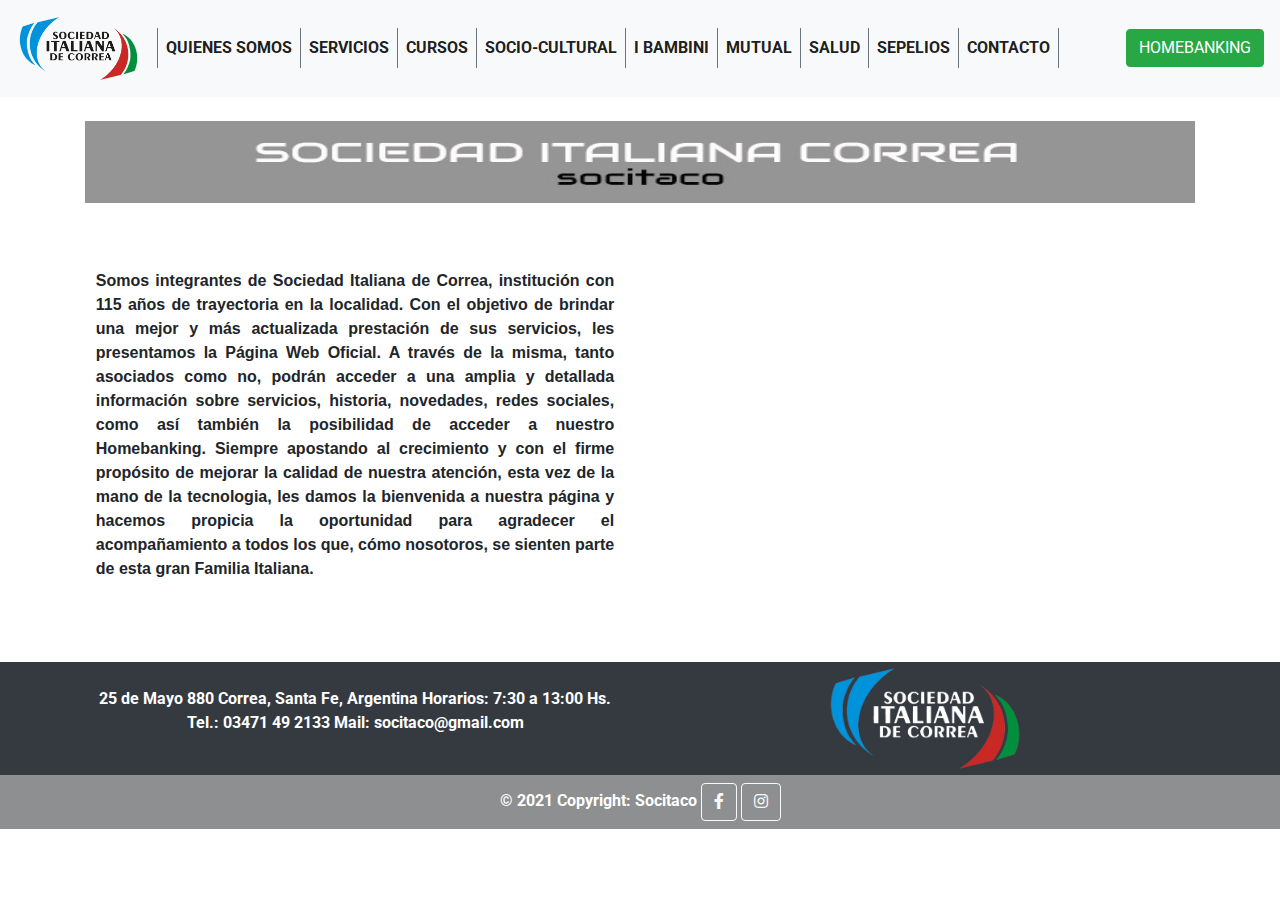
<file: index.html>
<!DOCTYPE html>
<html lang="es">

<meta charset="UTF-8" />
<meta name="viewport" content="width=device-width, initial-scale=1, shrink-to-fit=no" />
<meta http-equiv="x-ua-compatible" content="ie=edge" />
<title>SOCIETACO</title>

<!-- jQuery (necessary for Bootstrap's JavaScript plugins) -->
<script src="js/jquery.min.js"></script>
<!-- Include all compiled plugins (below), or include individual files as needed -->
<script src="js/bootstrap.min.js"></script>

<!-- Favicon Icon -->
<link rel="apple-touch-icon" sizes="57x57" href="/assets/favicons/apple-icon-57x57.png">
<link rel="apple-touch-icon" sizes="60x60" href="/assets/favicons/apple-icon-60x60.png">
<link rel="apple-touch-icon" sizes="72x72" href="/assets/favicons/apple-icon-72x72.png">
<link rel="apple-touch-icon" sizes="76x76" href="/assets/favicons/apple-icon-76x76.png">
<link rel="apple-touch-icon" sizes="114x114" href="/assets/favicons/apple-icon-114x114.png">
<link rel="apple-touch-icon" sizes="120x120" href="/assets/favicons/apple-icon-120x120.png">
<link rel="apple-touch-icon" sizes="144x144" href="/assets/favicons/apple-icon-144x144.png">
<link rel="apple-touch-icon" sizes="152x152" href="/assets/favicons/apple-icon-152x152.png">
<link rel="apple-touch-icon" sizes="180x180" href="/assets/favicons/apple-icon-180x180.png">
<link rel="icon" type="image/png" sizes="192x192" href="/assets/favicons/android-icon-192x192.png">
<link rel="icon" type="image/png" sizes="32x32" href="/assets/favicons/favicon-32x32.png">
<link rel="icon" type="image/png" sizes="96x96" href="/assets/favicons/favicon-96x96.png">
<link rel="icon" type="image/png" sizes="16x16" href="/assets/favicons/favicon-16x16.png">
<link rel="manifest" href="/assets/favicons/manifest.json">
<meta name="msapplication-TileColor" content="#ffffff">
<meta name="msapplication-TileImage" content="/ms-icon-144x144.png">
<meta name="theme-color" content="#ffffff">
<!-- Font Awesome -->
<link rel="stylesheet" href="https://use.fontawesome.com/releases/v5.11.2/css/all.css">
<!-- Google Fonts Roboto -->
<link rel="stylesheet" href="https://fonts.googleapis.com/css?family=Roboto:300,400,500,700&display=swap">
<!-- Bootstrap CSS -->
<link rel="stylesheet" href="css/bootstrap.min.css">
<!-- Styles CSS-->
<!-- <link rel="stylesheet" href="#"/> -->


<!--navbar-->
<nav class="navbar navbar-expand-lg navbar-light bg-light sticky-top">
    <a class="navbar-brand" href="/index.html">
        <img src="../assets/img/lc1.png" alt="" width="125">
    </a>
    <button class="navbar-toggler" type="button" data-toggle="collapse" data-target="#navbarSupportedContent"
        aria-controls="navbarSupportedContent" aria-expanded="false" aria-label="Toggle navigation">
        <span class="navbar-toggler-icon"></span>
    </button>
    <div class="collapse navbar-collapse" id="navbarSupportedContent">
        <ul class="navbar-nav mr-auto">
            <li class="nav-item active">
                <a class="nav-link border-left border-secondary font-weight-bold" href="pages/qsomos.html">QUIENES
                    SOMOS</a>
            </li>
            <li class="nav-item active">
                <a class="nav-link border-left border-secondary font-weight-bold"
                    href="pages/servicios.html">SERVICIOS</a>
            </li>
            <li class="nav-item active">
                <a class="nav-link border-left border-secondary page-scroll font-weight-bold"
                    href="/pages/servicios.html#cursos">CURSOS</a>
            </li>
            <li class="nav-item active">
                <a class="nav-link border-left border-secondary font-weight-bold"
                    href="/pages/servicios.html#soc_cult">SOCIO-CULTURAL</a>
            </li>
            <li class="nav-item active">
                <a class="nav-link border-left border-secondary font-weight-bold"
                    href="/pages/servicios.html#i_bambini">I BAMBINI</a>
            </li>
            <li class="nav-item active">
                <a class="nav-link border-left border-secondary font-weight-bold"
                    href="/pages/servicios.html#financiera">MUTUAL</a>
            </li>
            <li class="nav-item active">
                <a class="nav-link border-left border-secondary font-weight-bold"
                    href="/pages/servicios.html#salud">SALUD</a>
            </li>
            <li class="nav-item active">
                <a class="nav-link border-left border-secondary font-weight-bold"
                    href="/pages/servicios.html#sepelios">SEPELIOS</a>
            </li>
            <li class="nav-item active">
                <a class="nav-link border-left border-right border-secondary font-weight-bold"
                    href="pages/contact.html">CONTACTO</a>
            </li>
        </ul>

            <a class="btn btn-success my-2 my-sm-0" href="pages/homebanking.html" target="_blank">HOMEBANKING</a>

    </div>
</nav>
<!-- /Navbar -->
<br>

    <body>

        <div class="container">
            <div class="row">
                <div class="col">


                    <img src="/assets/img/f_jpg/banners/socitaco.jpg" style="width:100%;height:60%">
                </div>
            </div>
            <div class="row">
                <div class="col">
                    <p style="font-family:Arial, Helvetica, sans-serif; text-align: justify; margin: 2%;">
                        <b>
                            Somos integrantes de Sociedad Italiana de Correa, institución con 115 años de trayectoria en
                            la
                            localidad.
                            Con el objetivo de brindar una mejor y más actualizada prestación de sus servicios, les
                            presentamos la Página
                            Web Oficial.
                            A través de la misma, tanto asociados como no, podrán acceder a una amplia y detallada
                            información sobre
                            servicios,
                            historia, novedades, redes sociales, como así también la posibilidad de acceder a nuestro
                            Homebanking.
                            Siempre apostando al crecimiento y con el firme propósito de mejorar la calidad de nuestra
                            atención, esta
                            vez de la
                            mano de la tecnologia, les damos la bienvenida a nuestra página y hacemos propicia la
                            oportunidad para agradecer el
                            acompañamiento a todos los que, cómo nosotoros, se sienten parte de esta gran Familia
                            Italiana.
                        </b>
                    </p>
                </div>
                <div class="col">
                    <!-- <h3>Noticias</h3> -->
                    <div class="container-fluid flex row text-center">

                        <iframe title="Noticias"
                            src="https://www.facebook.com/plugins/page.php?href=https%3A%2F%2Fwww.facebook.com%2Fsocitaco&tabs=timeline&width=340&height=500&small_header=false&adapt_container_width=true&hide_cover=false&show_facepile=true&appId"
                            width="320" height="380" style="border:none;overflow:hidden" scrolling="no" frameborder="0"
                            allowfullscreen="true"
                            allow="autoplay; clipboard-write; encrypted-media; picture-in-picture; web-share"></iframe>
                    </div>
                </div>
            </div>
        </div>

        <br>

    </body>

    <!-- Footer1 -->
    <footer class="bg-dark text-center text-white" style="background-color: rgba(173, 173, 173, 0.741);">
        <div class="container">
            <div class="row align-items-center">
                <div class="col-sm">
                    <p>
                        <b>
                            25 de Mayo 880
                            Correa, Santa Fe, Argentina
                            Horarios: 7:30 a 13:00 Hs.
                            Tel.: 03471 49 2133
                            Mail: socitaco@gmail.com
                        </b>
                    </p>
                </div>
                <div class="col-sm">
                    <img src="/assets/img/lc2.png" width="200px">
                </div>
            </div>
        </div>
    </footer>
    <!-- /Footer1 -->
    <!-- Footer2 -->
    <footer class="bg-dark text-center text-white" style="background-color: rgba(173, 173, 173, 0.741);">
        <!-- Copyright -->
        <div class="text-center p-2" style="background-color: rgba(173, 173, 173, 0.741);">
            <b>© 2021 Copyright: Socitaco</b>
            <!-- Facebook -->
            <a class="btn btn-outline-light btn-floating" href="https://www.facebook.com/socitaco/" target="_blank"
                role="button"><i class="fab fa-facebook-f"></i></a>
            <!-- Instagram -->
            <a class="btn btn-outline-light btn-floating"
                href="https://www.instagram.com/socitaco/?fbclid=IwAR0IGrtYNz9tsR3zr3UzBKMAr5MMmWZArI9H1ILQ1hvpEqld2umVaQr00m8"
                target="_blank" role="button"><i class="fab fa-instagram"></i></a>
        </div>
    </footer>
    <!-- /Footer2 -->
</body>

<script type="text/javascript" src="js/bootstrap.min.js"></script>
<script type="text/javascript"></script>

</html>
</file>
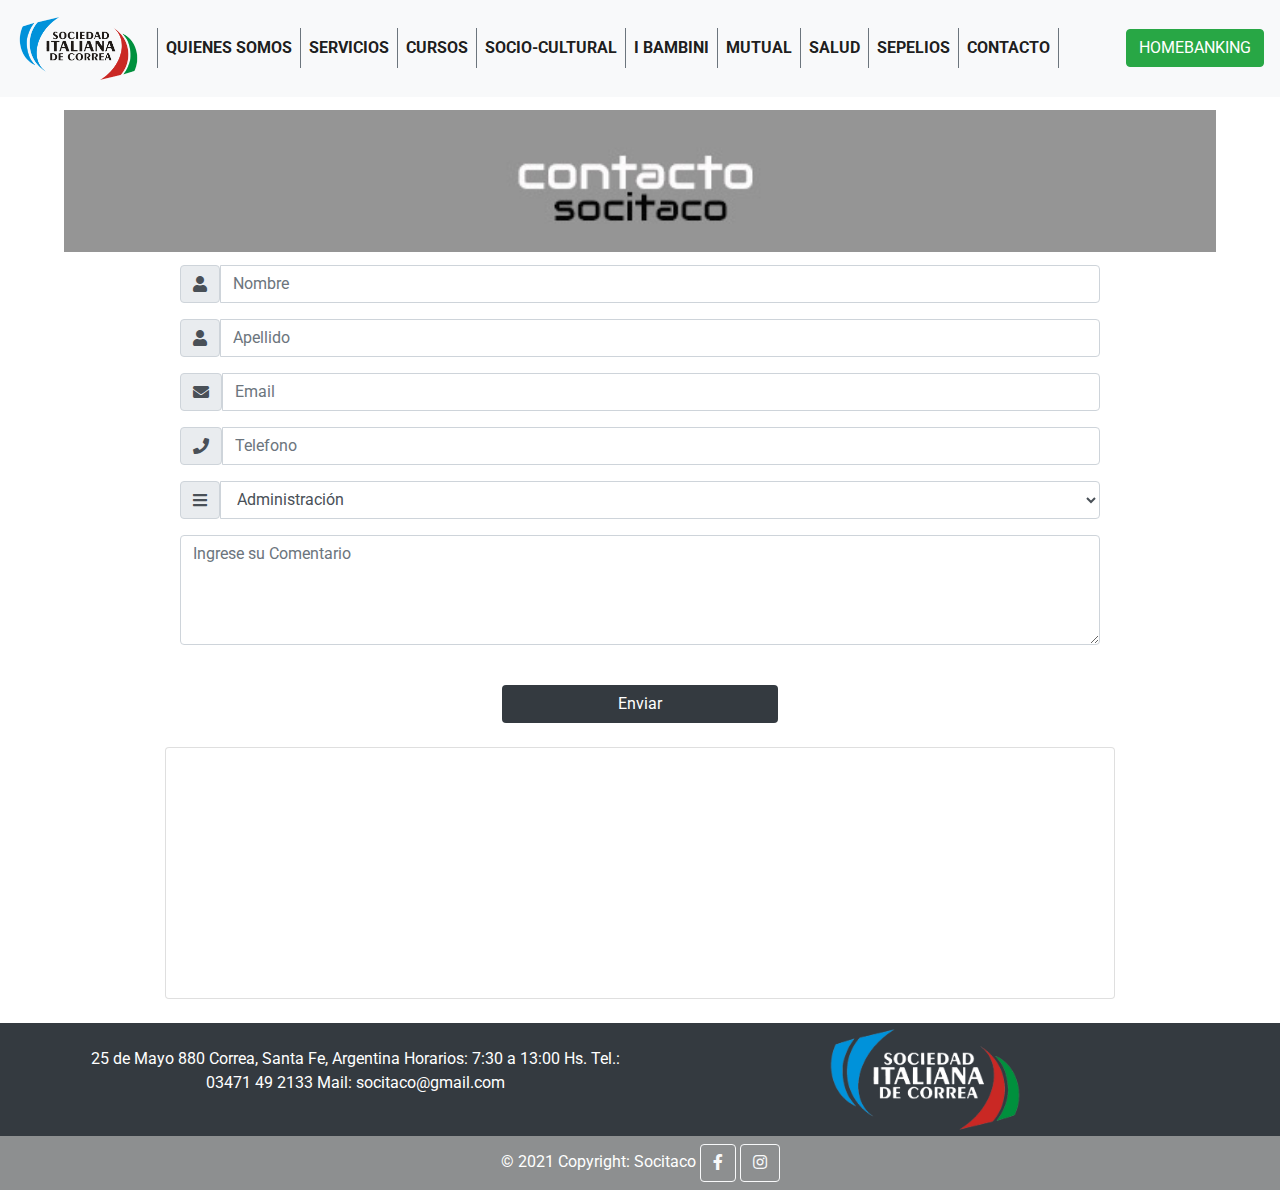
<file: pages/contact.html>
<!DOCTYPE html>
<html lang="es">
<meta charset="UTF-8" />
<meta name="viewport" content="width=device-width, initial-scale=1, shrink-to-fit=no" />
<meta http-equiv="x-ua-compatible" content="ie=edge" />
<title>SOCIETACO</title>

<!-- jQuery (necessary for Bootstrap's JavaScript plugins) -->
<script src="https://ajax.googleapis.com/ajax/libs/jquery/3.6.0/jquery.min.js"></script>
<!-- Include all compiled plugins (below), or include individual files as needed -->
<script src="../js/bootstrap.min.js"></script>

<!-- Favicon Icon -->
<link rel="apple-touch-icon" sizes="57x57" href="/assets/favicons/apple-icon-57x57.png" >
<link rel="apple-touch-icon" sizes="60x60" href="/assets/favicons/apple-icon-60x60.png" >
<link rel="apple-touch-icon" sizes="72x72" href="/assets/favicons/apple-icon-72x72.png" >
<link rel="apple-touch-icon" sizes="76x76" href="/assets/favicons/apple-icon-76x76.png" >
<link rel="apple-touch-icon" sizes="114x114" href="/assets/favicons/apple-icon-114x114.png" >
<link rel="apple-touch-icon" sizes="120x120" href="/assets/favicons/apple-icon-120x120.png" >
<link rel="apple-touch-icon" sizes="144x144" href="/assets/favicons/apple-icon-144x144.png" >
<link rel="apple-touch-icon" sizes="152x152" href="/assets/favicons/apple-icon-152x152.png" >
<link rel="apple-touch-icon" sizes="180x180" href="/assets/favicons/apple-icon-180x180.png" >
<link rel="icon" type="image/png" sizes="192x192" href="/assets/favicons/android-icon-192x192.png" >
<link rel="icon" type="image/png" sizes="32x32" href="/assets/favicons/favicon-32x32.png" >
<link rel="icon" type="image/png" sizes="96x96" href="/assets/favicons/favicon-96x96.png" >
<link rel="icon" type="image/png" sizes="16x16" href="/assets/favicons/favicon-16x16.png" >
<link rel="manifest" href="/assets/favicons/manifest.json" >
<meta name="msapplication-TileColor" content="#ffffff" >
<meta name="msapplication-TileImage" content="/ms-icon-144x144.png" >
<meta name="theme-color" content="#ffffff" >
<!-- Font Awesome -->
<link rel="stylesheet" href="https://use.fontawesome.com/releases/v5.11.2/css/all.css" >
<!-- Google Fonts Roboto -->
<link rel="stylesheet" href="https://fonts.googleapis.com/css?family=Roboto:300,400,500,700&display=swap" />
<!-- Bootstrap CSS -->
<link rel="stylesheet" href="../css/bootstrap.min.css">
<!-- Styles CSS-->
<!-- <link rel="stylesheet" href="#"/> -->

<!--navbar-->
<nav class="navbar navbar-expand-lg navbar-light bg-light sticky-top">
    <a class="navbar-brand" href="/index.html">
        <img src="../assets/img/lc1.png" alt="" width="125" />
    </a>
    <button class="navbar-toggler" type="button" data-toggle="collapse" data-target="#navbarSupportedContent"
        aria-controls="navbarSupportedContent" aria-expanded="false" aria-label="Toggle navigation">
        <span class="navbar-toggler-icon"></span>
    </button>
    <div class="collapse navbar-collapse" id="navbarSupportedContent">
        <ul class="navbar-nav mr-auto">
            <li class="nav-item active">
                <a class="nav-link border-left border-secondary font-weight-bold" href="qsomos.html">QUIENES SOMOS</a>
            </li>
            <li class="nav-item active">
                <a class="nav-link border-left border-secondary font-weight-bold" href="servicios.html">SERVICIOS</a>
            </li>
            <li class="nav-item active">
                <a class="nav-link border-left border-secondary page-scroll font-weight-bold"
                    href="/pages/servicios.html#cursos">CURSOS</a>
            </li>
            <li class="nav-item active">
                <a class="nav-link border-left border-secondary font-weight-bold"
                    href="/pages/servicios.html#soc_cult">SOCIO-CULTURAL</a>
            </li>
            <li class="nav-item active">
                <a class="nav-link border-left border-secondary font-weight-bold"
                    href="/pages/servicios.html#i_bambini">I BAMBINI</a>
            </li>
            <li class="nav-item active">
                <a class="nav-link border-left border-secondary font-weight-bold"
                    href="/pages/servicios.html#financiera">MUTUAL</a>
            </li>
            <li class="nav-item active">
                <a class="nav-link border-left border-secondary font-weight-bold"
                    href="/pages/servicios.html#salud">SALUD</a>
            </li>
            <li class="nav-item active">
                <a class="nav-link border-left border-secondary font-weight-bold"
                    href="/pages/servicios.html#sepelios">SEPELIOS</a>
            </li>
            <li class="nav-item active">
                <a class="nav-link border-left border-right border-secondary font-weight-bold"
                    href="contact.html">CONTACTO</a>
            </li>
        </ul>
        
        <a class="btn btn-success my-2 my-sm-0" href="homebanking.html" target="_blank">HOMEBANKING</a>

    </div>
</nav>
<!-- /Navbar -->

<body>
    <!-- Contenido -->
    <img src="../assets/img/f_jpg/banners/contacto.jpg" style="width: 90%; height: 25%; margin: 1% 2% 1% 5%"
        alt="banners" />
    <div class="container background-img">
        <div class="row content">
            <div class="col-sm-12 col-md-10 offset-md-1">
                <div class="well well-sm">
                    <form id="form" class="form" action="https://formspree.io/f/xgerbwvp" method="POST">
                        <fieldset>
                            <div class="input-group mb-3">
                                <span class="input-group-text" id="basic-addon1"><i class="fas fa-user"></i></span>
                                <input type="text" class="form-control" placeholder="Nombre" name="nombre"
                                    aria-label="Username" aria-describedby="basic-addon1" required />
                            </div>
                            <div class="input-group mb-3">
                                <span class="input-group-text"><i class="fas fa-user"></i></span>
                                <input id="lname" name="surname" type="text" placeholder="Apellido" class="form-control"
                                    required />
                            </div>
                            <div class="input-group mb-3">
                                <span class="input-group-text"><i class="fas fa-envelope"></i></span>
                                <input id="email" name="email" type="text" placeholder="Email" class="form-control"
                                    required />
                            </div>
                            <div class="input-group mb-3">
                                <span class="input-group-text"><i class="fas fa-phone"></i></span>
                                <input id="phone" name="phone" type="text" placeholder="Telefono" class="form-control"
                                    required />
                            </div>
                            <div class="input-group mb-3">
                                <span class="input-group-text"><i class="fas fa-bars"></i></span>
                                <select id="Area a Contactar" name="area_contactar" placeholder="Area a Contactar"
                                    class="form-control" required>
                                    <option value="ADMINISTRACIÓN">Administración</option>
                                    <option value="GERENCIA">Gerencia</option>
                                </select>
                            </div>
                            <div class="form-group">
                                <textarea class="form-control" id="message" name="message"
                                    placeholder="Ingrese su Comentario" rows="4" required></textarea>
                            </div>
                            <br />
                            <div class="form-group mb-4">
                                <div class="offset-md-4 col-md-4 text-center">
                                    <button type="submit" class="btn bg-dark btn-block text-white" value="Enviar">
                                        Enviar
                                    </button>
                                </div>
                            </div>
                        </fieldset>
                    </form>
                </div>
            </div>
            <div class="col-md-12 offset-lg-1 col-lg-10 card map-card mb-4">
                <div id="map-container-google-1" class="map-container" style="height: 250px">
                    <iframe
                        src="https://www.google.com/maps/embed?pb=!1m18!1m12!1m3!1d3351.8699349051326!2d-61.25267948427924!3d-32.8486952742676!2m3!1f0!2f0!3f0!3m2!1i1024!2i768!4f13.1!3m3!1m2!1s0x95b626bdf18e1d4f%3A0xaa694a8104db9730!2sSociedad%20Italiana%20de%20Socorros%20Mut%20y%20Prot!5e0!3m2!1ses-419!2sar!4v1626463922163!5m2!1ses-419!2sar"
                        width="100%" height="250" style="border: 0" allowfullscreen="" loading="lazy"></iframe>
                </div>
            </div>
        </div>
    </div>

    <!-- Footer1 -->
    <footer class="bg-dark text-center text-white" style="background-color: rgba(173, 173, 173, 0.741)">
        <div class="container">
            <div class="row align-items-center">
                <div class="col-sm">
                    <p>
                        25 de Mayo 880 Correa, Santa Fe, Argentina Horarios: 7:30 a 13:00 Hs.
                        Tel.: 03471 49 2133 Mail: socitaco@gmail.com
                    </p>
                </div>
                <div class="col-sm">
                    <img src="/assets/img/lc2.png" width="200px" />
                </div>
            </div>
        </div>
    </footer>
    <!-- /Footer1 -->
    <!-- Footer2 -->
    <footer class="bg-dark text-center text-white" style="background-color: rgba(173, 173, 173, 0.741)">
        <!-- Copyright -->
        <div class="text-center p-2" style="background-color: rgba(173, 173, 173, 0.741)">
            © 2021 Copyright:
            <a class="text-white" href="../index.html" padding="100" target="_blank">Socitaco</a>
            <!-- Facebook -->
            <a class="btn btn-outline-light btn-floating" href="https://www.facebook.com/socitaco/" target="_blank"
                role="button"><i class="fab fa-facebook-f"></i></a>
            <!-- Instagram -->
            <a class="btn btn-outline-light btn-floating"
                href="https://www.instagram.com/socitaco/?fbclid=IwAR0IGrtYNz9tsR3zr3UzBKMAr5MMmWZArI9H1ILQ1hvpEqld2umVaQr00m8"
                target="_blank" role="button"><i class="fab fa-instagram"></i></a>
        </div>
    </footer>
    <!-- /Footer2 -->
</body>

<script type="text/javascript" src="../js/bootstrap.min.js"></script>
<script type="text/javascript">

    const form = document.querySelector('#form')

    form.addEventListener('submit', handleSubmit)

    async function handleSubmit(event) {
        event.preventDefault()
        const email = document.querySelector('#email')
        if (!email.value.match(/^[a-z0-9!#$%&'*+/=?^_`{|}~-]+(?:\.[a-z0-9!#$%&'*+/=?^_`{|}~-]+)*@(?:[a-z0-9](?:[a-z0-9-]*[a-z0-9])?\.)+[a-z0-9](?:[a-z0-9-]*[a-z0-9])?$/)) {
            alert('El correo electronico no es valido')
            return;
        }
        const form = new FormData(this)
        const response = await fetch(this.action, {
            method: this.method,
            body: form,
            headers: {
                'Accept': 'application/json'
            }
        })
        if (response.ok) {
            this.reset()
            alert('Gracias por Contactarte con SOCITACO, a la brevedad le responderemos')
        }
    }
</script>

</html>
</file>
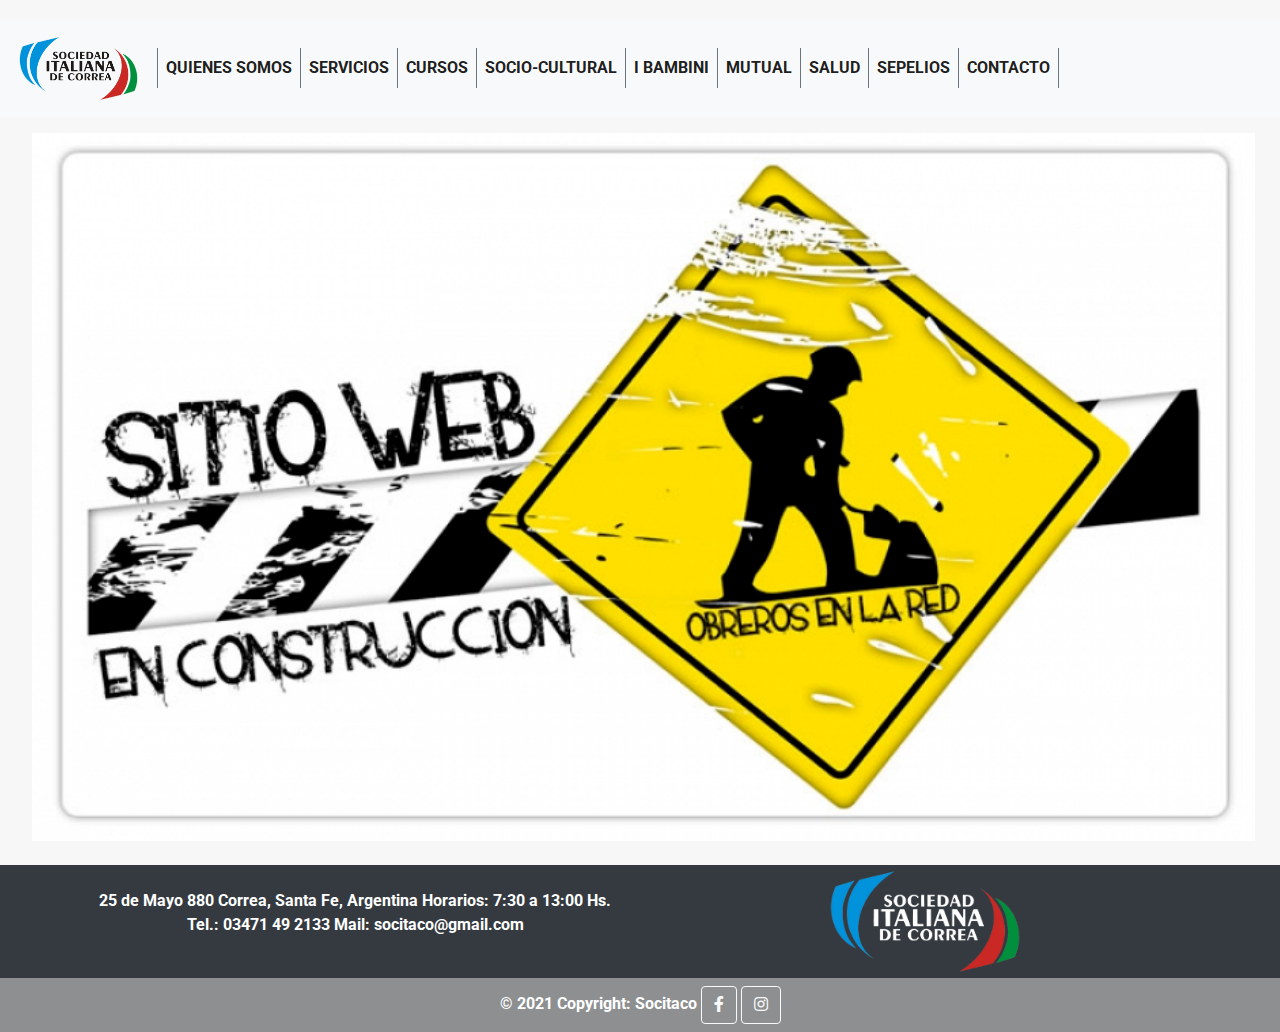
<file: pages/homebanking.html>
<!DOCTYPE html>
<html lang="es">

<meta charset="UTF-8" >
<meta name="viewport" content="width=device-width, initial-scale=1, shrink-to-fit=no" />
<meta http-equiv="x-ua-compatible" content="ie=edge" />
<title>SOCIETACO</title>

<!-- jQuery (necessary for Bootstrap's JavaScript plugins) -->
<script src="https://ajax.googleapis.com/ajax/libs/jquery/3.6.0/jquery.min.js"></script>
<!-- Include all compiled plugins (below), or include individual files as needed -->
<script src="../js/bootstrap.min.js"></script>

<!-- Favicon Icon -->
<link rel="apple-touch-icon" sizes="57x57" href="/assets/favicons/apple-icon-57x57.png">
<link rel="apple-touch-icon" sizes="60x60" href="/assets/favicons/apple-icon-60x60.png">
<link rel="apple-touch-icon" sizes="72x72" href="/assets/favicons/apple-icon-72x72.png">
<link rel="apple-touch-icon" sizes="76x76" href="/assets/favicons/apple-icon-76x76.png">
<link rel="apple-touch-icon" sizes="114x114" href="/assets/favicons/apple-icon-114x114.png">
<link rel="apple-touch-icon" sizes="120x120" href="/assets/favicons/apple-icon-120x120.png">
<link rel="apple-touch-icon" sizes="144x144" href="/assets/favicons/apple-icon-144x144.png">
<link rel="apple-touch-icon" sizes="152x152" href="/assets/favicons/apple-icon-152x152.png">
<link rel="apple-touch-icon" sizes="180x180" href="/assets/favicons/apple-icon-180x180.png">
<link rel="icon" type="image/png" sizes="192x192" href="/assets/favicons/android-icon-192x192.png">
<link rel="icon" type="image/png" sizes="32x32" href="/assets/favicons/favicon-32x32.png">
<link rel="icon" type="image/png" sizes="96x96" href="/assets/favicons/favicon-96x96.png">
<link rel="icon" type="image/png" sizes="16x16" href="/assets/favicons/favicon-16x16.png">
<link rel="manifest" href="/assets/favicons/manifest.json">
<meta name="msapplication-TileColor" content="#ffffff">
<meta name="msapplication-TileImage" content="/ms-icon-144x144.png">
<meta name="theme-color" content="#ffffff">
<!-- Font Awesome -->
<link rel="stylesheet" href="https://use.fontawesome.com/releases/v5.11.2/css/all.css">
<!-- Google Fonts Roboto -->
<link rel="stylesheet" href="https://fonts.googleapis.com/css?family=Roboto:300,400,500,700&display=swap">
 
<!-- Font Awesome -->
<link rel="stylesheet" href="https://use.fontawesome.com/releases/v5.11.2/css/all.css">
<!-- Google Fonts Roboto -->
<link rel="stylesheet" href="https://fonts.googleapis.com/css?family=Roboto:300,400,500,700&display=swap">
<!-- Bootstrap CSS -->
<link rel="stylesheet" href="/css/bootstrap.min.css">
<!-- Styles Linea de Tiempo CSS-->
<link rel="stylesheet" href="/css/timeline.css">
<!-- Styles CSS-->
<!-- <link rel="stylesheet" href="#"/> -->

<!--navbar-->
<nav class="navbar navbar-expand-lg navbar-light bg-light sticky-top">
    <a class="navbar-brand" href="/index.html">
        <img src="../assets/img/lc1.png" alt="" width="125">
    </a>
    <button class="navbar-toggler" type="button" data-toggle="collapse" data-target="#navbarSupportedContent"
        aria-controls="navbarSupportedContent" aria-expanded="false" aria-label="Toggle navigation">
        <span class="navbar-toggler-icon"></span>
    </button>
    <div class="collapse navbar-collapse" id="navbarSupportedContent">
        <ul class="navbar-nav mr-auto">
            <li class="nav-item active">
                <a class="nav-link border-left border-secondary font-weight-bold" href="qsomos.html">QUIENES SOMOS</a>
            </li>
            <li class="nav-item active">
                <a class="nav-link border-left border-secondary font-weight-bold" href="servicios.html">SERVICIOS</a>
            </li>
            <li class="nav-item active">
                <a class="nav-link border-left border-secondary page-scroll font-weight-bold"
                    href="/pages/servicios.html#cursos">CURSOS</a>
            </li>
            <li class="nav-item active">
                <a class="nav-link border-left border-secondary font-weight-bold"
                    href="/pages/servicios.html#soc_cult">SOCIO-CULTURAL</a>
            </li>
            <li class="nav-item active">
                <a class="nav-link border-left border-secondary font-weight-bold"
                    href="/pages/servicios.html#i_bambini">I BAMBINI</a>
            </li>
            <li class="nav-item active">
                <a class="nav-link border-left border-secondary font-weight-bold"
                    href="/pages/servicios.html#financiera">MUTUAL</a>
            </li>
            <li class="nav-item active">
                <a class="nav-link border-left border-secondary font-weight-bold"
                    href="/pages/servicios.html#salud">SALUD</a>
            </li>
            <li class="nav-item active">
                <a class="nav-link border-left border-secondary font-weight-bold"
                    href="/pages/servicios.html#sepelios">SEPELIOS</a>
            </li>
            <li class="nav-item active">
                <a class="nav-link border-left border-right border-secondary font-weight-bold"
                    href="contact.html">CONTACTO</a>
            </li>
        </ul>
        
    </div>
</nav>
<!-- /Navbar -->


<body>

    <div class="p-3 mb-2">
        <img class="ml-3" src="/assets/img/repair.png" style="width:98%;height:10%">
    </div>

</body>

<!-- Footer1 -->
<footer class="bg-dark text-center text-white" style="background-color: rgba(173, 173, 173, 0.741);">
    <div class="container">
        <div class="row align-items-center">
            <div class="col-sm">
                <p>
                    <b>
                        25 de Mayo 880
                        Correa, Santa Fe, Argentina
                        Horarios: 7:30 a 13:00 Hs.
                        Tel.: 03471 49 2133
                        Mail: socitaco@gmail.com
                    </b>
                </p>
            </div>
            <div class="col-sm">
                <img src="/assets/img/lc2.png" width="200px">
            </div>
        </div>
    </div>
</footer>
<!-- /Footer1 -->
<!-- Footer2 -->
<footer class="bg-dark text-center text-white" style="background-color: rgba(173, 173, 173, 0.741);">
    <!-- Copyright -->
    <div class="text-center p-2" style="background-color: rgba(173, 173, 173, 0.741);">
        <b>© 2021 Copyright: Socitaco</b>
        <!-- Facebook -->
        <a class="btn btn-outline-light btn-floating" href="https://www.facebook.com/socitaco/" target="_blank"
            role="button"><i class="fab fa-facebook-f"></i></a>
        <!-- Instagram -->
        <a class="btn btn-outline-light btn-floating"
            href="https://www.instagram.com/socitaco/?fbclid=IwAR0IGrtYNz9tsR3zr3UzBKMAr5MMmWZArI9H1ILQ1hvpEqld2umVaQr00m8"
            target="_blank" role="button"><i class="fab fa-instagram"></i></a>
    </div>
</footer>
<!-- /Footer2 -->

<script type="text/javascript" src="../js/bootstrap.min.js"></script>
<script type="text/javascript"></script>

</html>
</file>
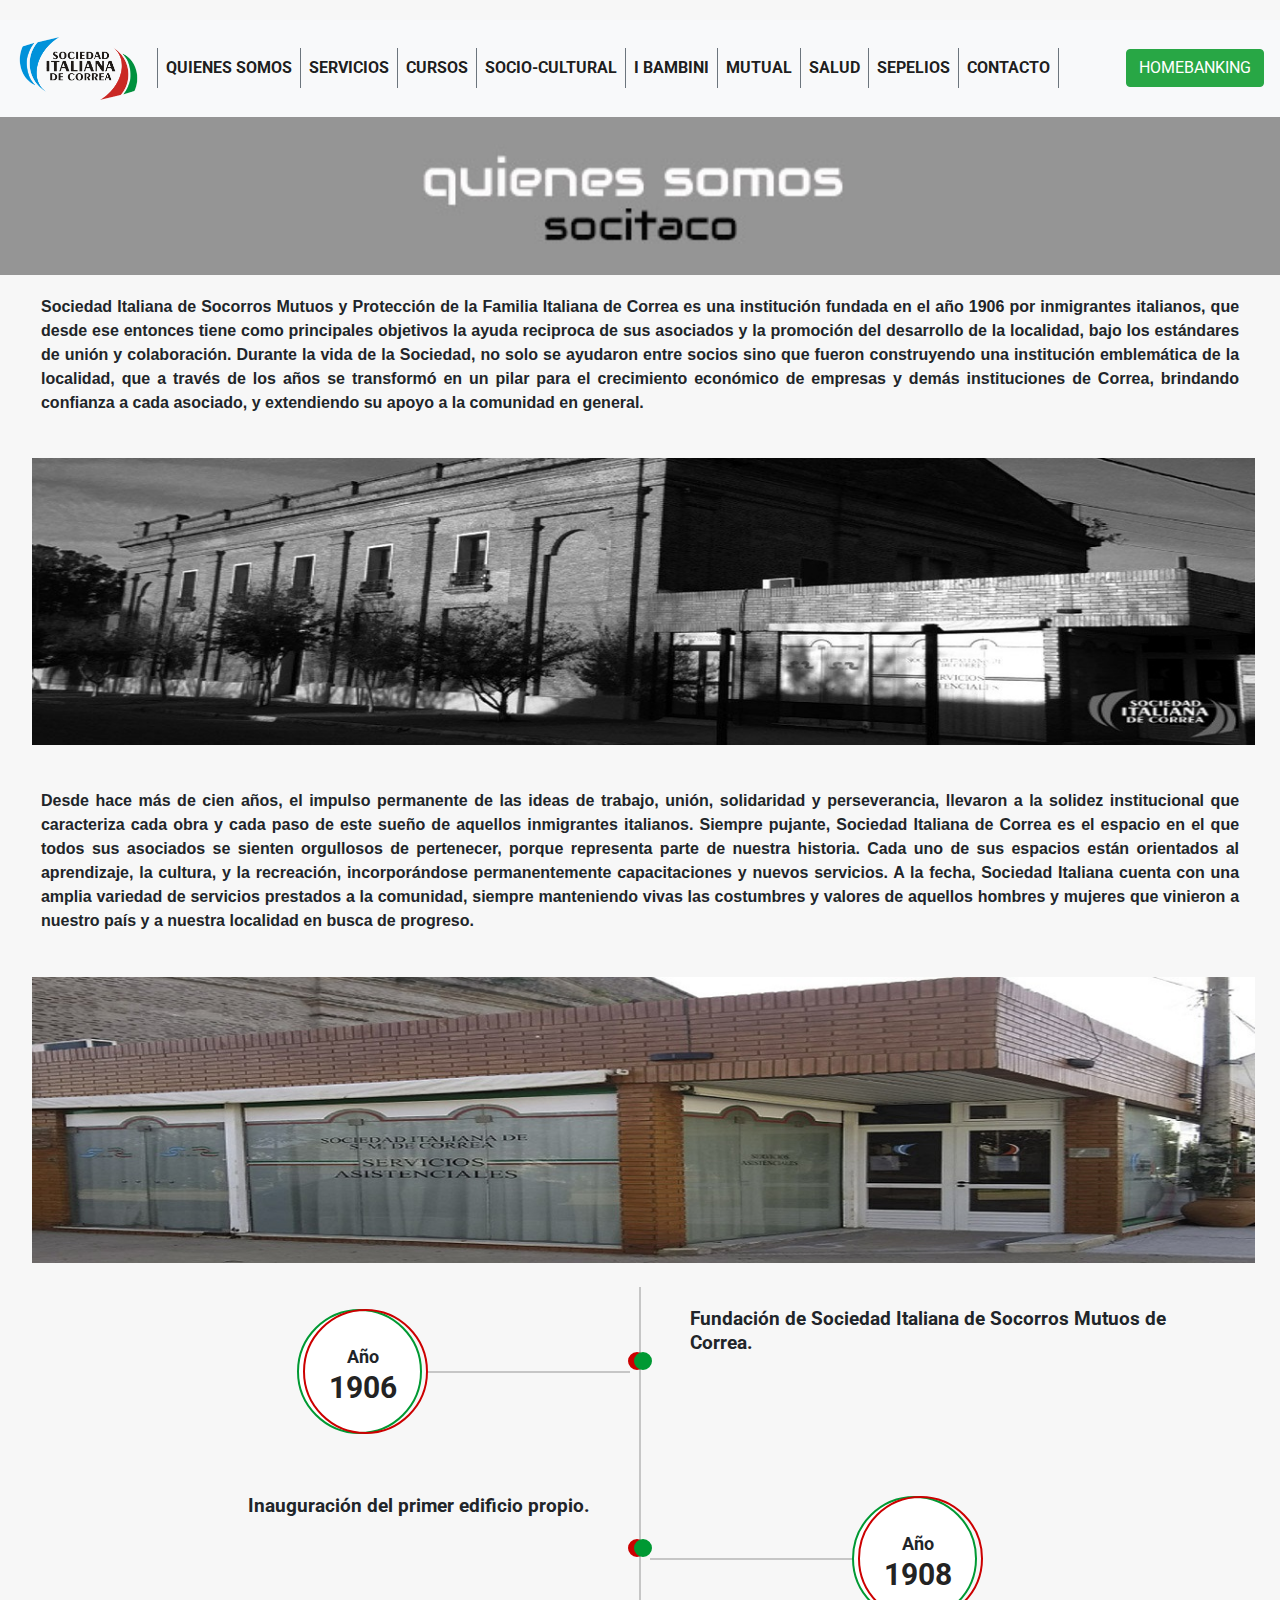
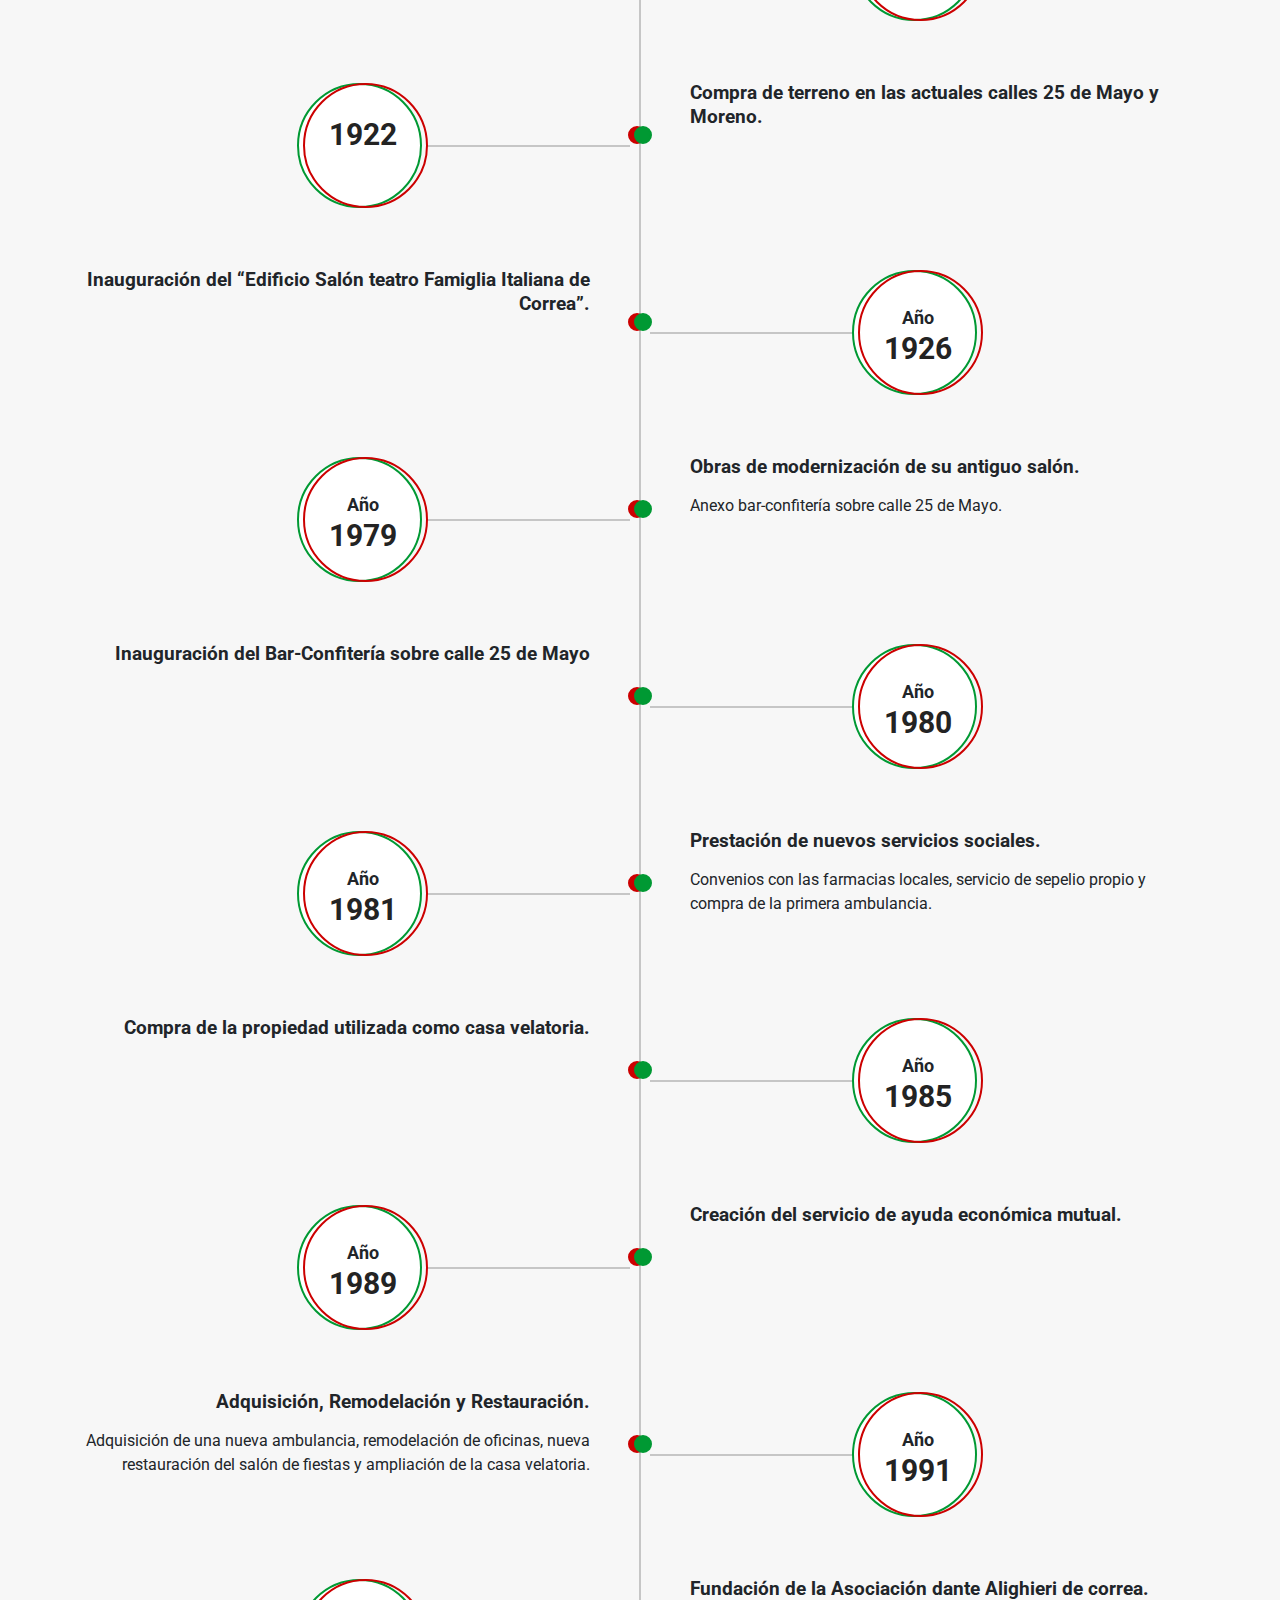
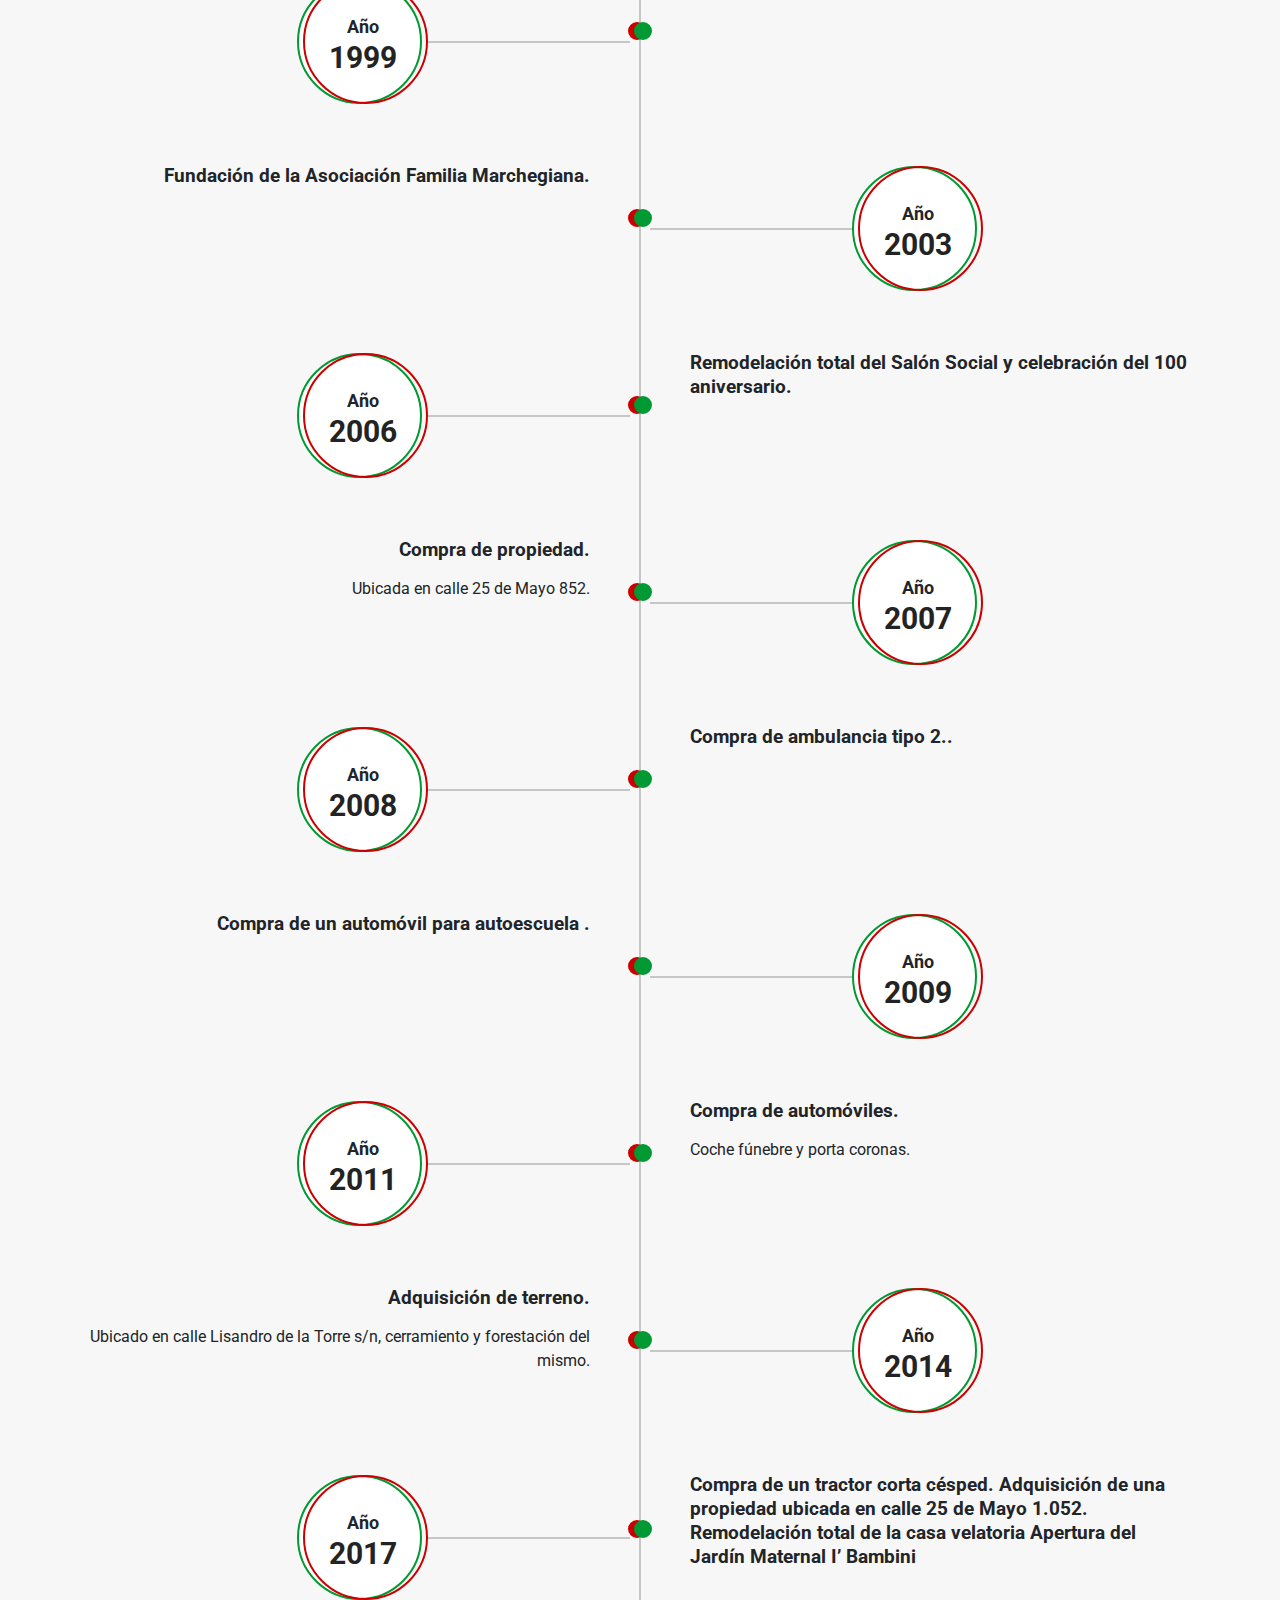
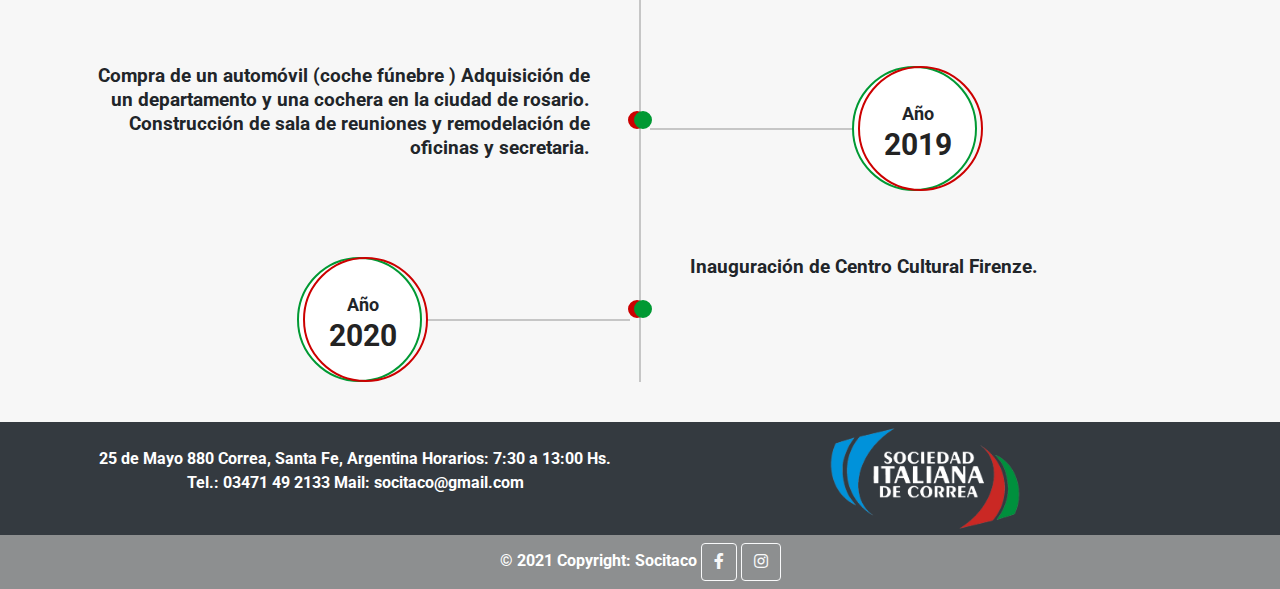
<file: pages/qsomos.html>
<!DOCTYPE html>
<html lang="es">

<meta charset="UTF-8" >
<meta name="viewport" content="width=device-width, initial-scale=1, shrink-to-fit=no" />
<meta http-equiv="x-ua-compatible" content="ie=edge" />
<title>SOCIETACO</title>

<!-- jQuery (necessary for Bootstrap's JavaScript plugins) -->
<script src="https://ajax.googleapis.com/ajax/libs/jquery/3.6.0/jquery.min.js"></script>
<!-- Include all compiled plugins (below), or include individual files as needed -->
<script src="../js/bootstrap.min.js"></script>

<!-- Favicon Icon -->
<link rel="apple-touch-icon" sizes="57x57" href="/assets/favicons/apple-icon-57x57.png">
<link rel="apple-touch-icon" sizes="60x60" href="/assets/favicons/apple-icon-60x60.png">
<link rel="apple-touch-icon" sizes="72x72" href="/assets/favicons/apple-icon-72x72.png">
<link rel="apple-touch-icon" sizes="76x76" href="/assets/favicons/apple-icon-76x76.png">
<link rel="apple-touch-icon" sizes="114x114" href="/assets/favicons/apple-icon-114x114.png">
<link rel="apple-touch-icon" sizes="120x120" href="/assets/favicons/apple-icon-120x120.png">
<link rel="apple-touch-icon" sizes="144x144" href="/assets/favicons/apple-icon-144x144.png">
<link rel="apple-touch-icon" sizes="152x152" href="/assets/favicons/apple-icon-152x152.png">
<link rel="apple-touch-icon" sizes="180x180" href="/assets/favicons/apple-icon-180x180.png">
<link rel="icon" type="image/png" sizes="192x192" href="/assets/favicons/android-icon-192x192.png">
<link rel="icon" type="image/png" sizes="32x32" href="/assets/favicons/favicon-32x32.png">
<link rel="icon" type="image/png" sizes="96x96" href="/assets/favicons/favicon-96x96.png">
<link rel="icon" type="image/png" sizes="16x16" href="/assets/favicons/favicon-16x16.png">
<link rel="manifest" href="/assets/favicons/manifest.json">
<meta name="msapplication-TileColor" content="#ffffff">
<meta name="msapplication-TileImage" content="/ms-icon-144x144.png">
<meta name="theme-color" content="#ffffff">
<!-- Font Awesome -->
<link rel="stylesheet" href="https://use.fontawesome.com/releases/v5.11.2/css/all.css">
<!-- Google Fonts Roboto -->
<link rel="stylesheet" href="https://fonts.googleapis.com/css?family=Roboto:300,400,500,700&display=swap">
 
<!-- Font Awesome -->
<link rel="stylesheet" href="https://use.fontawesome.com/releases/v5.11.2/css/all.css">
<!-- Google Fonts Roboto -->
<link rel="stylesheet" href="https://fonts.googleapis.com/css?family=Roboto:300,400,500,700&display=swap">
<!-- Bootstrap CSS -->
<link rel="stylesheet" href="/css/bootstrap.min.css">
<!-- Styles Linea de Tiempo CSS-->
<link rel="stylesheet" href="/css/timeline.css">
<!-- Styles CSS-->
<!-- <link rel="stylesheet" href="#"/> -->

<!--navbar-->
<nav class="navbar navbar-expand-lg navbar-light bg-light sticky-top">
    <a class="navbar-brand" href="/index.html">
        <img src="../assets/img/lc1.png" alt="" width="125">
    </a>
    <button class="navbar-toggler" type="button" data-toggle="collapse" data-target="#navbarSupportedContent"
        aria-controls="navbarSupportedContent" aria-expanded="false" aria-label="Toggle navigation">
        <span class="navbar-toggler-icon"></span>
    </button>
    <div class="collapse navbar-collapse" id="navbarSupportedContent">
        <ul class="navbar-nav mr-auto">
            <li class="nav-item active">
                <a class="nav-link border-left border-secondary font-weight-bold" href="qsomos.html">QUIENES SOMOS</a>
            </li>
            <li class="nav-item active">
                <a class="nav-link border-left border-secondary font-weight-bold" href="servicios.html">SERVICIOS</a>
            </li>
            <li class="nav-item active">
                <a class="nav-link border-left border-secondary page-scroll font-weight-bold"
                    href="/pages/servicios.html#cursos">CURSOS</a>
            </li>
            <li class="nav-item active">
                <a class="nav-link border-left border-secondary font-weight-bold"
                    href="/pages/servicios.html#soc_cult">SOCIO-CULTURAL</a>
            </li>
            <li class="nav-item active">
                <a class="nav-link border-left border-secondary font-weight-bold"
                    href="/pages/servicios.html#i_bambini">I BAMBINI</a>
            </li>
            <li class="nav-item active">
                <a class="nav-link border-left border-secondary font-weight-bold"
                    href="/pages/servicios.html#financiera">MUTUAL</a>
            </li>
            <li class="nav-item active">
                <a class="nav-link border-left border-secondary font-weight-bold"
                    href="/pages/servicios.html#salud">SALUD</a>
            </li>
            <li class="nav-item active">
                <a class="nav-link border-left border-secondary font-weight-bold"
                    href="/pages/servicios.html#sepelios">SEPELIOS</a>
            </li>
            <li class="nav-item active">
                <a class="nav-link border-left border-right border-secondary font-weight-bold"
                    href="contact.html">CONTACTO</a>
            </li>
        </ul>
        
        <a class="btn btn-success my-2 my-sm-0" href="homebanking.html" target="_blank">HOMEBANKING</a>

    </div>
</nav>
<!-- /Navbar -->


<body>

    <div class="row">
        <div class="col">
            <img src="/assets/img/f_jpg/banners/qsomos.jpg" style="width:100%;height:100%">
        </div>
    </div>

    <div class="p-3 mb-2">
        <p style="font-family:Arial, Helvetica, sans-serif; text-align: justify; margin: 0.3% 2% 0.3% 2%;">
            <b>
                Sociedad Italiana de Socorros Mutuos y Protección de la Familia Italiana de Correa es una institución
                fundada en el año 1906
                por inmigrantes italianos, que desde ese entonces tiene como principales objetivos la ayuda reciproca de
                sus asociados y la promoción
                del desarrollo de la localidad, bajo los estándares de unión y colaboración.
                Durante la vida de la Sociedad, no solo se ayudaron entre socios sino que fueron construyendo una
                institución emblemática de la localidad,
                que a través de los años se transformó en un pilar para el crecimiento económico de empresas y demás
                instituciones de Correa, brindando
                confianza a cada asociado, y extendiendo su apoyo a la comunidad en general.
            </b>
        </p>
    </div>

    <div class="p-3 mb-2">
        <img class="ml-3" src="/assets/img/f_jpg/qsomos/1.jpg" style="width:98%;height:10%">
    </div>

    <div class="p-3 mb-2">
        <p style="font-family:Arial, Helvetica, sans-serif; text-align: justify; margin: 0.3% 2% 0.3% 2%;">
            <b>
            Desde hace más de cien años, el impulso permanente de las ideas de trabajo, unión, solidaridad y
            perseverancia, llevaron a la solidez
            institucional que caracteriza cada obra y cada paso de este sueño de aquellos inmigrantes italianos.
            Siempre pujante, Sociedad Italiana de Correa es el espacio en el que todos sus asociados se sienten
            orgullosos de pertenecer, porque representa
            parte de nuestra historia. Cada uno de sus espacios están orientados al aprendizaje, la cultura, y la
            recreación, incorporándose permanentemente
            capacitaciones y nuevos servicios.
            A la fecha, Sociedad Italiana cuenta con una amplia variedad de servicios prestados a la comunidad,
            siempre manteniendo vivas las costumbres y valores
            de aquellos hombres y mujeres que vinieron a nuestro país y a nuestra localidad en busca de progreso.
        </b>
        </p>
    </div>
    <div class="p-3 mb-2">
        <img class="ml-3" src="/assets/img/f_jpg/qsomos/2.jpg" style="width:98%;height:10%">
    </div>

    <!-- <div>
        <img class="ml-3" src="/assets/img/f_jpg/comi.svg" style="width:100%">
    </div> -->


    <container>
        <div class="container">
            <div class="main-timeline">

                <div class="timeline">
                    <div class="icon"></div>
                    <div class="date-content">
                        <div class="date-outer">
                            <span class="date">
                                <span class="month">Año</span>
                                <span class="year">1906</span>
                            </span>
                        </div>
                    </div>
                    <div class="timeline-content">
                        <h5 class="title">Fundación de Sociedad Italiana de Socorros Mutuos de Correa.</h5>
                        <p class="description">
                            <!-- Se puede abregar contenido en un futuro-->
                        </p>
                    </div>
                </div>

                <div class="timeline">
                    <div class="icon"></div>
                    <div class="date-content">
                        <div class="date-outer">
                            <span class="date">
                                <span class="month">Año</span>
                                <span class="year">1908</span>
                            </span>
                        </div>
                    </div>
                    <div class="timeline-content">
                        <h5 class="title">Inauguración del primer edificio propio. </h5>
                        <p class="description">
                            <!-- Se puede abregar contenido en un futuro-->
                        </p>
                    </div>
                </div>

                <div class="timeline">
                    <div class="icon"></div>
                    <div class="date-content">
                        <div class="date-outer">
                            <span class="date">
                                <span class="month"></span>
                                <span class="year">1922</span>
                            </span>
                        </div>
                    </div>
                    <div class="timeline-content">
                        <h5 class="title">Compra de terreno en las actuales calles 25 de Mayo y Moreno.</h5>
                        <p class="description">
                            <!-- Se puede abregar contenido en un futuro-->
                        </p>
                    </div>
                </div>

                <div class="timeline">
                    <div class="icon"></div>
                    <div class="date-content">
                        <div class="date-outer">
                            <span class="date">
                                <span class="month">Año</span>
                                <span class="year">1926</span>
                            </span>
                        </div>
                    </div>
                    <div class="timeline-content">
                        <h5 class="title">Inauguración del “Edificio Salón teatro Famiglia Italiana de Correa”.
                        </h5>
                        <p class="description">
                            <!-- Se puede abregar contenido en un futuro-->
                        </p>
                    </div>
                </div>

                <div class="timeline">
                    <div class="icon"></div>
                    <div class="date-content">
                        <div class="date-outer">
                            <span class="date">
                                <span class="month">Año</span>
                                <span class="year">1979</span>
                            </span>
                        </div>
                    </div>
                    <div class="timeline-content">
                        <h5 class="title">Obras de modernización de su antiguo salón. </h5>
                        <p class="description">
                            Anexo bar-confitería sobre calle 25 de Mayo.
                        </p>
                    </div>
                </div>

                <div class="timeline">
                    <div class="icon"></div>
                    <div class="date-content">
                        <div class="date-outer">
                            <span class="date">
                                <span class="month">Año</span>
                                <span class="year">1980</span>
                            </span>
                        </div>
                    </div>
                    <div class="timeline-content">
                        <h5 class="title">Inauguración del Bar-Confitería sobre calle 25 de Mayo </h5>
                        <p class="description">
                            <!-- Se puede abregar contenido en un futuro-->
                        </p>
                    </div>
                </div>

                <div class="timeline">
                    <div class="icon"></div>
                    <div class="date-content">
                        <div class="date-outer">
                            <span class="date">
                                <span class="month">Año</span>
                                <span class="year">1981</span>
                            </span>
                        </div>
                    </div>
                    <div class="timeline-content">
                        <h5 class="title">Prestación de nuevos servicios sociales. </h5>
                        <p class="description">
                            Convenios con las farmacias locales, servicio de sepelio propio y compra de la primera
                            ambulancia.
                        </p>
                    </div>
                </div>

                <div class="timeline">
                    <div class="icon"></div>
                    <div class="date-content">
                        <div class="date-outer">
                            <span class="date">
                                <span class="month">Año</span>
                                <span class="year">1985</span>
                            </span>
                        </div>
                    </div>
                    <div class="timeline-content">
                        <h5 class="title">Compra de la propiedad utilizada como casa velatoria. </h5>
                        <p class="description">
                            <!-- Se puede abregar contenido en un futuro-->
                        </p>
                    </div>
                </div>

                <div class="timeline">
                    <div class="icon"></div>
                    <div class="date-content">
                        <div class="date-outer">
                            <span class="date">
                                <span class="month">Año</span>
                                <span class="year">1989</span>
                            </span>
                        </div>
                    </div>
                    <div class="timeline-content">
                        <h5 class="title">Creación del servicio de ayuda económica mutual. </h5>
                        <p class="description">
                            <!-- Se puede abregar contenido en un futuro-->
                        </p>
                    </div>
                </div>

                <div class="timeline">
                    <div class="icon"></div>
                    <div class="date-content">
                        <div class="date-outer">
                            <span class="date">
                                <span class="month">Año</span>
                                <span class="year">1991</span>
                            </span>
                        </div>
                    </div>
                    <div class="timeline-content">
                        <h5 class="title">Adquisición, Remodelación y Restauración. </h5>
                        <p class="description">
                            Adquisición de una nueva ambulancia, remodelación de oficinas, nueva restauración del
                            salón de fiestas y ampliación de la casa velatoria.
                        </p>
                    </div>
                </div>

                <div class="timeline">
                    <div class="icon"></div>
                    <div class="date-content">
                        <div class="date-outer">
                            <span class="date">
                                <span class="month">Año</span>
                                <span class="year">1999</span>
                            </span>
                        </div>
                    </div>
                    <div class="timeline-content">
                        <h5 class="title">Fundación de la Asociación dante Alighieri de correa. </h5>
                        <p class="description">
                            <!-- Se puede abregar contenido en un futuro-->
                        </p>
                    </div>
                </div>

                <div class="timeline">
                    <div class="icon"></div>
                    <div class="date-content">
                        <div class="date-outer">
                            <span class="date">
                                <span class="month">Año</span>
                                <span class="year">2003</span>
                            </span>
                        </div>
                    </div>
                    <div class="timeline-content">
                        <h5 class="title">Fundación de la Asociación Familia Marchegiana. </h5>
                        <p class="description">
                            <!-- Se puede abregar contenido en un futuro-->
                        </p>
                    </div>
                </div>

                <div class="timeline">
                    <div class="icon"></div>
                    <div class="date-content">
                        <div class="date-outer">
                            <span class="date">
                                <span class="month">Año</span>
                                <span class="year">2006</span>
                            </span>
                        </div>
                    </div>
                    <div class="timeline-content">
                        <h5 class="title">Remodelación total del Salón Social y celebración del 100 aniversario.
                        </h5>
                        <p class="description">
                            <!-- Se puede abregar contenido en un futuro-->
                        </p>
                    </div>
                </div>

                <div class="timeline">
                    <div class="icon"></div>
                    <div class="date-content">
                        <div class="date-outer">
                            <span class="date">
                                <span class="month">Año</span>
                                <span class="year">2007</span>
                            </span>
                        </div>
                    </div>
                    <div class="timeline-content">
                        <h5 class="title">Compra de propiedad. </h5>
                        <p class="description">
                            Ubicada en calle 25 de Mayo 852.
                        </p>
                    </div>
                </div>

                <div class="timeline">
                    <div class="icon"></div>
                    <div class="date-content">
                        <div class="date-outer">
                            <span class="date">
                                <span class="month">Año</span>
                                <span class="year">2008</span>
                            </span>
                        </div>
                    </div>
                    <div class="timeline-content">
                        <h5 class="title">Compra de ambulancia tipo 2.. </h5>
                        <p class="description">
                            <!-- Se puede abregar contenido en un futuro-->
                        </p>
                    </div>
                </div>

                <div class="timeline">
                    <div class="icon"></div>
                    <div class="date-content">
                        <div class="date-outer">
                            <span class="date">
                                <span class="month">Año</span>
                                <span class="year">2009</span>
                            </span>
                        </div>
                    </div>
                    <div class="timeline-content">
                        <h5 class="title">Compra de un automóvil para autoescuela . </h5>
                        <p class="description">
                            <!-- Se puede abregar contenido en un futuro-->
                        </p>
                    </div>
                </div>

                <div class="timeline">
                    <div class="icon"></div>
                    <div class="date-content">
                        <div class="date-outer">
                            <span class="date">
                                <span class="month">Año</span>
                                <span class="year">2011</span>
                            </span>
                        </div>
                    </div>
                    <div class="timeline-content">
                        <h5 class="title">Compra de automóviles. </h5>
                        <p class="description">
                            Coche fúnebre y porta coronas.
                        </p>
                    </div>
                </div>

                <div class="timeline">
                    <div class="icon"></div>
                    <div class="date-content">
                        <div class="date-outer">
                            <span class="date">
                                <span class="month">Año</span>
                                <span class="year">2014</span>
                            </span>
                        </div>
                    </div>
                    <div class="timeline-content">
                        <h5 class="title">Adquisición de terreno. </h5>
                        <p class="description">
                            Ubicado en calle Lisandro de la Torre s/n, cerramiento y forestación del mismo.
                        </p>
                    </div>
                </div>

                <div class="timeline">
                    <div class="icon"></div>
                    <div class="date-content">
                        <div class="date-outer">
                            <span class="date">
                                <span class="month">Año</span>
                                <span class="year">2017</span>
                            </span>
                        </div>
                    </div>
                    <div class="timeline-content">
                        <h5 class="title">Compra de un tractor corta césped.
                            Adquisición de una propiedad ubicada en calle 25 de Mayo 1.052.
                            Remodelación total de la casa velatoria
                            Apertura del Jardín Maternal I’ Bambini
                        </h5>
                        <p class="description">
                            <!-- Se puede abregar contenido en un futuro-->
                        </p>
                    </div>
                </div>

                <div class="timeline">
                    <div class="icon"></div>
                    <div class="date-content">
                        <div class="date-outer">
                            <span class="date">
                                <span class="month">Año</span>
                                <span class="year">2019</span>
                            </span>
                        </div>
                    </div>
                    <div class="timeline-content">
                        <h5 class="title">Compra de un automóvil (coche fúnebre )
                            Adquisición de un departamento y una cochera en la ciudad de rosario.
                            Construcción de sala de reuniones y remodelación de oficinas y secretaria.
                        </h5>
                        <p class="description">
                            <!-- Se puede abregar contenido en un futuro-->
                        </p>
                    </div>
                </div>

                <div class="timeline">
                    <div class="icon"></div>
                    <div class="date-content">
                        <div class="date-outer">
                            <span class="date">
                                <span class="month">Año</span>
                                <span class="year">2020</span>
                            </span>
                        </div>
                    </div>
                    <div class="timeline-content">
                        <h5 class="title">Inauguración de Centro Cultural Firenze.
                        </h5>
                        <p class="description">
                            <!-- Se puede abregar contenido en un futuro-->
                        </p>
                    </div>
                </div>
            </div>
        </div>
    </container>
</body>

<!-- Footer1 -->
<footer class="bg-dark text-center text-white" style="background-color: rgba(173, 173, 173, 0.741);">
    <div class="container">
        <div class="row align-items-center">
            <div class="col-sm">
                <p>
                    <b>
                        25 de Mayo 880
                        Correa, Santa Fe, Argentina
                        Horarios: 7:30 a 13:00 Hs.
                        Tel.: 03471 49 2133
                        Mail: socitaco@gmail.com
                    </b>
                </p>
            </div>
            <div class="col-sm">
                <img src="/assets/img/lc2.png" width="200px">
            </div>
        </div>
    </div>
</footer>
<!-- /Footer1 -->
<!-- Footer2 -->
<footer class="bg-dark text-center text-white" style="background-color: rgba(173, 173, 173, 0.741);">
    <!-- Copyright -->
    <div class="text-center p-2" style="background-color: rgba(173, 173, 173, 0.741);">
        <b>© 2021 Copyright: Socitaco</b>
        <!-- Facebook -->
        <a class="btn btn-outline-light btn-floating" href="https://www.facebook.com/socitaco/" target="_blank"
            role="button"><i class="fab fa-facebook-f"></i></a>
        <!-- Instagram -->
        <a class="btn btn-outline-light btn-floating"
            href="https://www.instagram.com/socitaco/?fbclid=IwAR0IGrtYNz9tsR3zr3UzBKMAr5MMmWZArI9H1ILQ1hvpEqld2umVaQr00m8"
            target="_blank" role="button"><i class="fab fa-instagram"></i></a>
    </div>
</footer>
<!-- /Footer2 -->

<script type="text/javascript" src="../js/bootstrap.min.js"></script>
<script type="text/javascript"></script>

</html>
</file>
<file: css/timeline.css>
body {
  background-color: #f7f7f7;
  margin-top: 20px;
}

.main-timeline {
  position: relative;
}

.main-timeline:before {
  content: "";
  display: block;
  width: 2px;
  height: 100%;
  background: #c6c6c6;
  margin: 0 auto;
  position: absolute;
  top: 0;
  left: 0;
  right: 0;
}

.main-timeline .timeline {
  margin-bottom: 40px;
  position: relative;
}

.main-timeline .timeline:after {
  content: "";
  display: block;
  clear: both;
}

.main-timeline .icon {
  width: 18px;
  height: 18px;
  line-height: 18px;
  margin: auto;
  position: absolute;
  top: 0;
  left: 0;
  bottom: 0;
  right: 0;
}

.main-timeline .icon:before,
.main-timeline .icon:after {
  content: "";
  width: 100%;
  height: 100%;
  border-radius: 50%;
  position: absolute;
  top: 0;
  left: 0;
  transition: all 0.33s ease-out 0s;
}

.main-timeline .icon:before {
  background: #cc0000;
  border: 2px solid #cc0000;
  left: -3px;
}

.main-timeline .icon:after {
  background: #009933;
  border: 2px solid #009933;
  left: 3px;
}

.main-timeline .timeline:hover .icon:before {
  left: 3px;
}

.main-timeline .timeline:hover .icon:after {
  left: -3px;
}

.main-timeline .date-content {
  width: 50%;
  float: left;
  margin-top: 22px;
  position: relative;
}

.main-timeline .date-content:before {
  content: "";
  width: 36.5%;
  height: 2px;
  background: #c6c6c6;
  margin: auto 0;
  position: absolute;
  top: 0;
  right: 10px;
  bottom: 0;
}

.main-timeline .date-outer {
  width: 125px;
  height: 125px;
  font-size: 16px;
  text-align: center;
  margin: auto;
  z-index: 1;
}

.main-timeline .date-outer:before,
.main-timeline .date-outer:after {
  content: "";
  width: 125px;
  height: 125px;
  margin: 0 auto;
  border-radius: 50%;
  position: absolute;
  top: 0;
  left: 0;
  right: 0;
  transition: all 0.33s ease-out 0s;
}

.main-timeline .date-outer:before {
  background: #fff;
  border: 2px solid #009933;
  left: -6px;
}

.main-timeline .date-outer:after {
  border: 2px solid #cc0000;
  left: 6px;
}

.main-timeline .timeline:hover .date-outer:before {
  left: 6px;
}

.main-timeline .timeline:hover .date-outer:after {
  left: -6px;
}

.main-timeline .date {
  width: 100%;
  margin: auto;
  position: absolute;
  top: 27%;
  left: 0;
}

.main-timeline .month {
  font-size: 18px;
  font-weight: 700;
}

.main-timeline .year {
  display: block;
  font-size: 30px;
  font-weight: 700;
  color: #232323;
  line-height: 36px;
}

.main-timeline .timeline-content {
  width: 50%;
  padding: 20px 0 20px 50px;
  float: right;
}

.main-timeline .title {
  font-size: 19px;
  font-weight: 700;
  line-height: 24px;
  margin: 0 0 15px 0;
}

.main-timeline .description {
  margin-bottom: 0;
}

.main-timeline .timeline:nth-child(2n) .date-content {
  float: right;
}

.main-timeline .timeline:nth-child(2n) .date-content:before {
  left: 10px;
}

.main-timeline .timeline:nth-child(2n) .timeline-content {
  padding: 20px 50px 20px 0;
  text-align: right;
}

@media only screen and (max-width: 991px) {
  .main-timeline .date-content {
    margin-top: 35px;
  }
  .main-timeline .date-content:before {
    width: 22.5%;
  }
  .main-timeline .timeline-content {
    padding: 10px 0 10px 30px;
  }
  .main-timeline .title {
    font-size: 17px;
  }
  .main-timeline .timeline:nth-child(2n) .timeline-content {
    padding: 10px 30px 10px 0;
  }
}

@media only screen and (max-width: 767px) {
  .main-timeline:before {
    margin: 0;
    left: 7px;
  }
  .main-timeline .timeline {
    margin-bottom: 20px;
  }
  .main-timeline .timeline:last-child {
    margin-bottom: 0;
  }
  .main-timeline .icon {
    margin: auto 0;
  }
  .main-timeline .date-content {
    width: 95%;
    float: right;
    margin-top: 0;
  }
  .main-timeline .date-content:before {
    display: none;
  }
  .main-timeline .date-outer {
    width: 110px;
    height: 110px;
  }
  .main-timeline .date-outer:before,
  .main-timeline .date-outer:after {
    width: 110px;
    height: 110px;
  }
  .main-timeline .date {
    top: 30%;
  }
  .main-timeline .year {
    font-size: 24px;
  }
  .main-timeline .timeline-content,
  .main-timeline .timeline:nth-child(2n) .timeline-content {
    width: 95%;
    text-align: center;
    padding: 10px 0;
  }
  .main-timeline .title {
    margin-bottom: 10px;
  }
}
</file>
